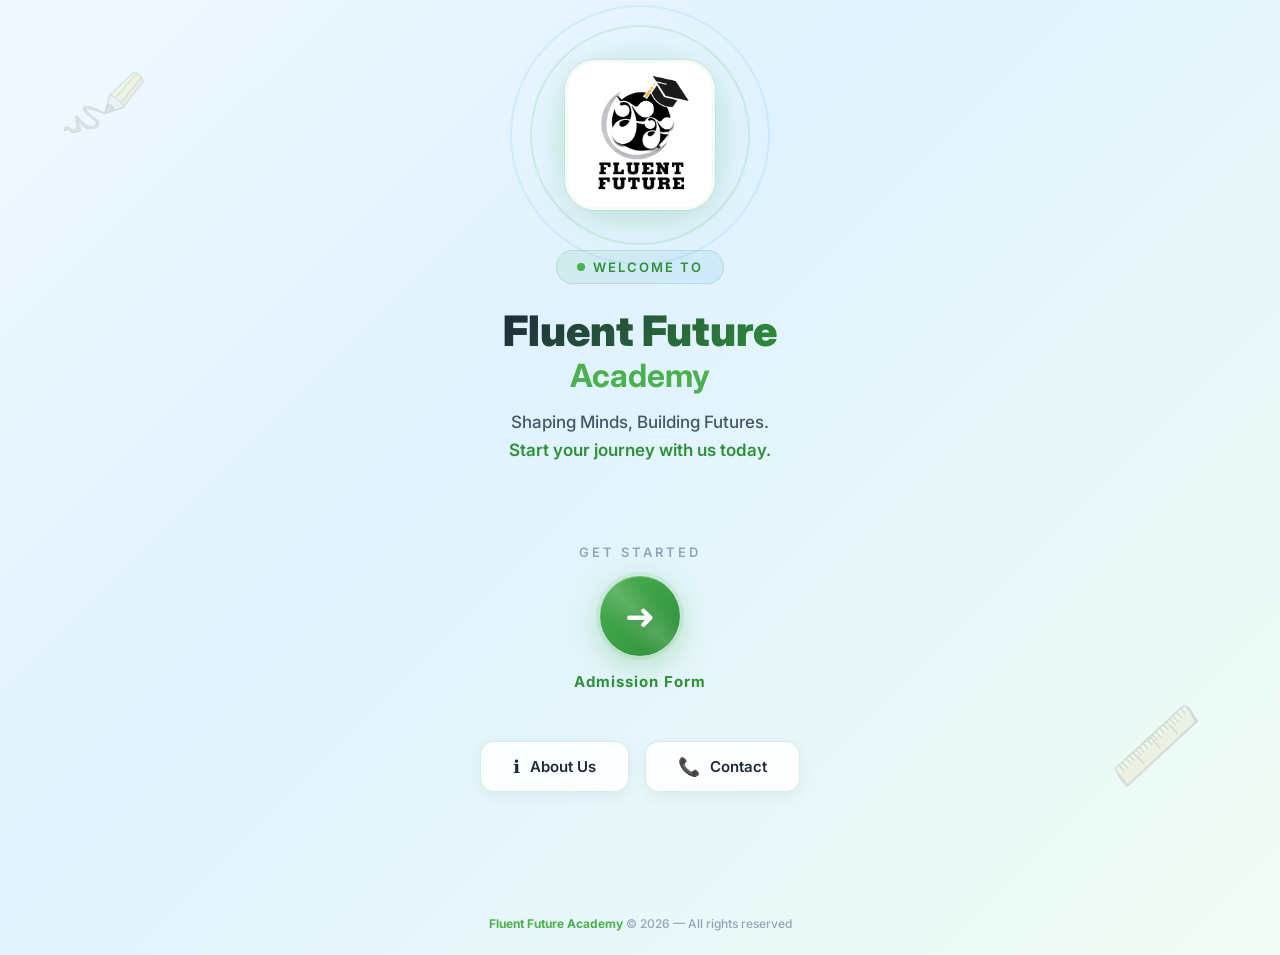
<file: index.html>
<!DOCTYPE html>
<html lang="en">
<head>
  <meta charset="UTF-8">
  <meta name="viewport" content="width=device-width, initial-scale=1.0, maximum-scale=5.0, user-scalable=yes">
  <meta name="apple-mobile-web-app-capable" content="yes">
  <meta name="mobile-web-app-capable" content="yes">
  <title>Welcome — Fluent Future Academy</title>
  <link rel="stylesheet" href="index.css">
  <link rel="icon" type="image/png" href="IMG/logo.jpeg">
  <link href="https://fonts.googleapis.com/css2?family=Inter:wght@300;400;500;600;700;800;900&display=swap" rel="stylesheet">
<base target="_blank">
</head>
<body>

  <!-- Animated Background Particles -->
  <div class="particles-container" id="particles"></div>

  <!-- Floating Decorations -->
  <img src="IMG/pencil-clipart-7.png" class="float-decor float-pencil" alt="">
  <img src="IMG/Ruler1.png" class="float-decor float-ruler" alt="">

  <!-- Main Content -->
  <div class="main-wrapper">

    <!-- Logo Section -->
    <div class="logo-section">
      <div class="logo-glow"></div>
      <div class="logo-ring logo-ring-1"></div>
      <div class="logo-ring logo-ring-2"></div>
      <div class="logo-img-wrapper">
        <img src="IMG/logo.jpeg" alt="Fluent Future Logo" class="logo-img">
      </div>
    </div>

    <!-- Text Content -->
    <div class="text-content">
      <div class="welcome-badge">
        <span class="badge-dot"></span>
        Welcome to
      </div>
      <h1 class="main-heading">
        <span class="line-1">Fluent Future</span>
        <span class="line-2">Academy</span>
      </h1>
      <p class="tagline">
        Shaping Minds, Building Futures.<br>
        <em>Start your journey with us today.</em>
      </p>
    </div>

    <!-- Admission Arrow -->
    <div class="admission-section">
      <div class="arrow-label">Get Started</div>
      <div class="arrow-container" onclick="goToAdmission()" role="button" tabindex="0" aria-label="Go to admission form">
        <div class="arrow-btn">
          <span class="arrow-icon">➜</span>
        </div>
        <div class="arrow-pulse"></div>
      </div>
      <div class="arrow-text">Admission Form</div>
    </div>

    <!-- Navigation Buttons -->
    <div class="nav-buttons">
      <a href="about.html" class="nav-btn nav-btn-secondary">
        <span class="btn-icon">ℹ️</span>
        About Us
      </a>
      <a href="contact.html" class="nav-btn nav-btn-secondary">
        <span class="btn-icon">📞</span>
        Contact
      </a>
    </div>

  </div>

  <!-- Footer -->
  <div class="home-footer">
    <span>Fluent Future Academy</span> &copy; 2026 — All rights reserved
  </div>

  <script src="index.js"></script>

</body>
</html>
</file>
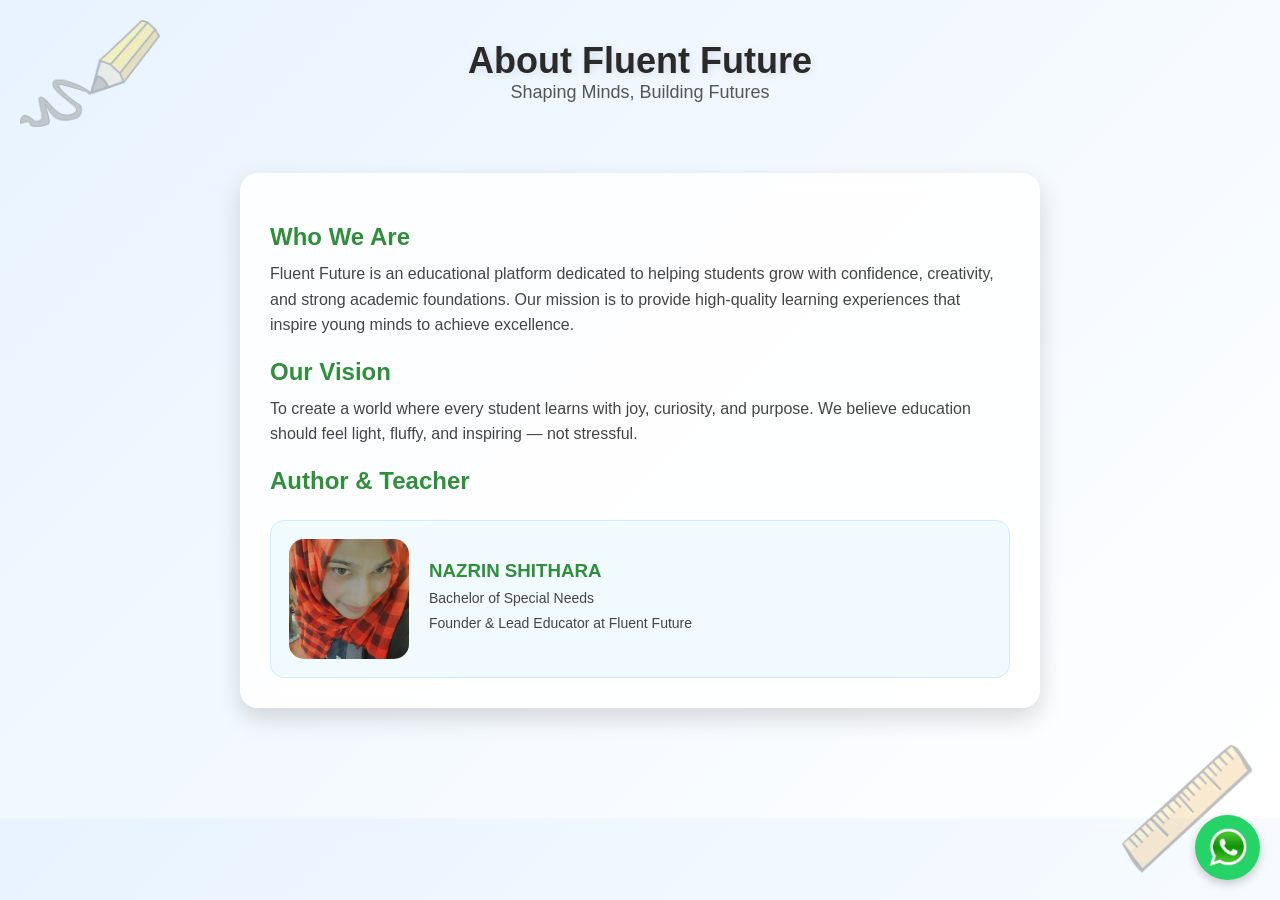
<file: about.html>
<!DOCTYPE html>
<html lang="en">
<head>
    <meta charset="UTF-8">
    <meta name="viewport" content="width=device-width, initial-scale=1.0">
    <title>About – Fluent Future</title>
    <link rel="stylesheet" href="about.css">
    <link rel="icon" type="image/png" href="IMG/logo.jpeg">
<base target="_blank">
</head>

<body>

    <!-- Floating Decorations -->
    <img src="IMG/pencil-clipart-7.png" class="decoration top-left">
    <img src="IMG/Ruler1.png" class="decoration bottom-right">

    <!-- Header -->
    <header class="header">
        <h1>About Fluent Future</h1>
        <p>Shaping Minds, Building Futures</p>
    </header>

    <!-- About Section -->
    <section class="about-box">
        <h2>Who We Are</h2>
        <p>
            Fluent Future is an educational platform dedicated to helping students grow with confidence, 
            creativity, and strong academic foundations. Our mission is to provide high‑quality learning 
            experiences that inspire young minds to achieve excellence.
        </p>

        <h2>Our Vision</h2>
        <p>
            To create a world where every student learns with joy, curiosity, and purpose. 
            We believe education should feel light, fluffy, and inspiring — not stressful.
        </p>

        <h2>Author & Teacher</h2>
        <div class="teacher-card">
            <img src="IMG/photo_2026-01-24_20-32-34.jpg" class="teacher-img">
            <div>
                <h3>NAZRIN SHITHARA</h3>
                <p>Bachelor of Special Needs</p>
                <p>Founder & Lead Educator at Fluent Future</p>
            </div>
        </div>
    </section>

    <!-- Floating WhatsApp Button -->
    <a href="https://wa.me/94768980815" class="whatsapp-btn" target="_blank">
        <img src="IMG/WhatsApp.png" alt="WhatsApp">
    </a>

    <script src="about.js"></script>

</body>
</html>
</file>
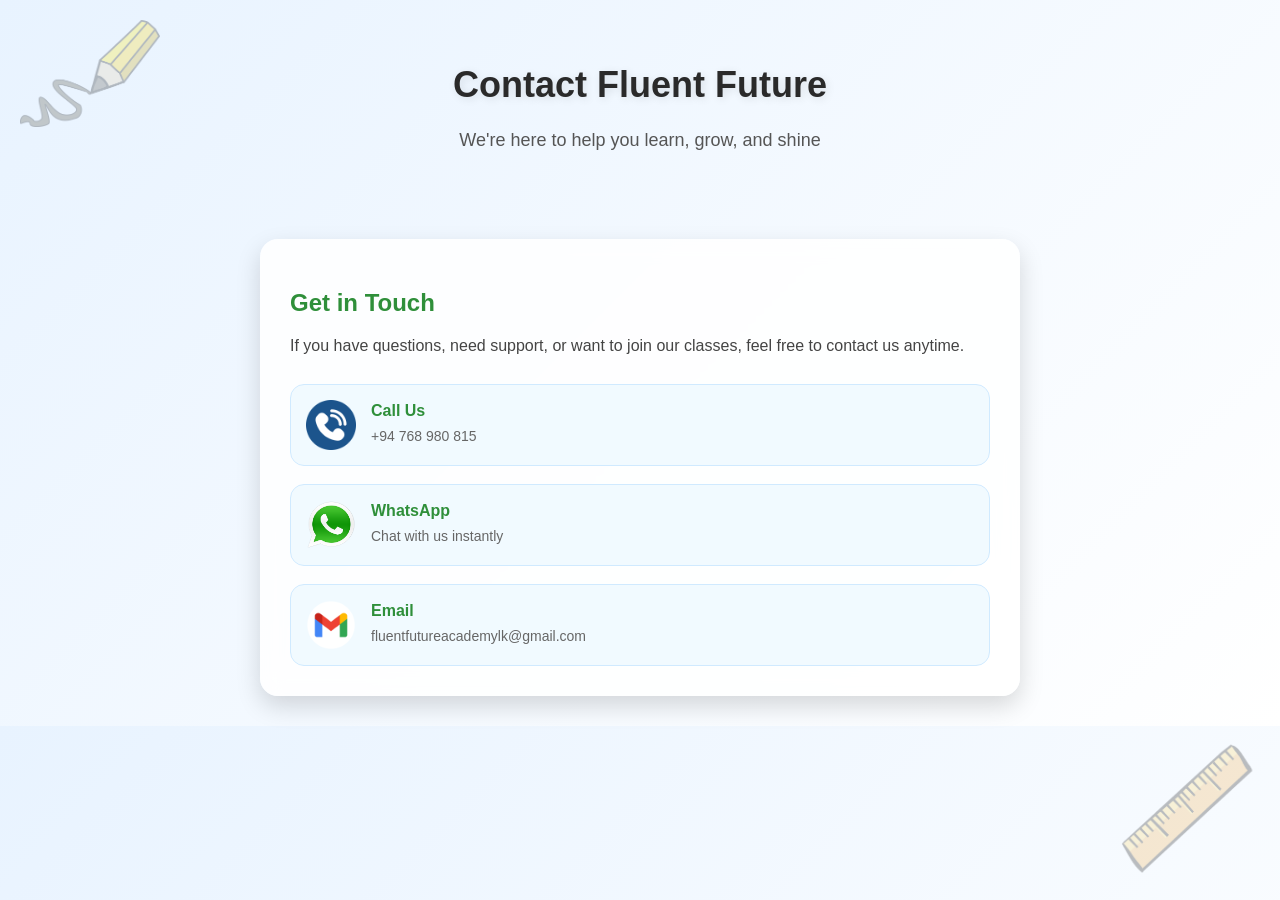
<file: contact.html>
<!DOCTYPE html>
<html lang="en">
<head>
    <meta charset="UTF-8">
    <meta name="viewport" content="width=device-width, initial-scale=1.0">
    <title>Contact – Fluent Future</title>
    <link rel="stylesheet" href="contact.css">
    <link rel="icon" type="image/png" href="IMG/logo.jpeg">
<base target="_blank">
</head>

<body>

    <!-- Floating Decorations -->
    <img src="IMG/pencil-clipart-7.png" class="decoration top-left">
    <img src="IMG/Ruler1.png" class="decoration bottom-right">

    <!-- Header -->
    <header class="header">
        <h1>Contact Fluent Future</h1>
        <p>We're here to help you learn, grow, and shine</p>
    </header>

    <!-- Contact Box -->
    <section class="contact-box">

        <h2>Get in Touch</h2>
        <p>If you have questions, need support, or want to join our classes, feel free to contact us anytime.</p>

        <div class="contact-options">

            <!-- Call Button -->
            <a href="tel:+94768980815" class="contact-card">
                <img src="IMG/call icon.png" class="icon">
                <div>
                    <h3>Call Us</h3>
                    <p>+94 768 980 815</p>
                </div>
            </a>

            <!-- WhatsApp Button -->
            <a href="https://wa.me/94768980815" target="_blank" class="contact-card">
                <img src="IMG/WhatsApp.png" class="icon">
                <div>
                    <h3>WhatsApp</h3>
                    <p>Chat with us instantly</p>
                </div>
            </a>

            <!-- Email Button -->
            <a href="mailto:fluentfutureacademylk@gmail.com" class="contact-card">
                <img src="IMG/gmail icon.png" class="icon">
                <div>
                    <h3>Email</h3>
                    <p>fluentfutureacademylk@gmail.com</p>
                </div>
            </a>

        </div>
    </section>

    <script src="contact.js"></script>

</body>
</html>
</file>
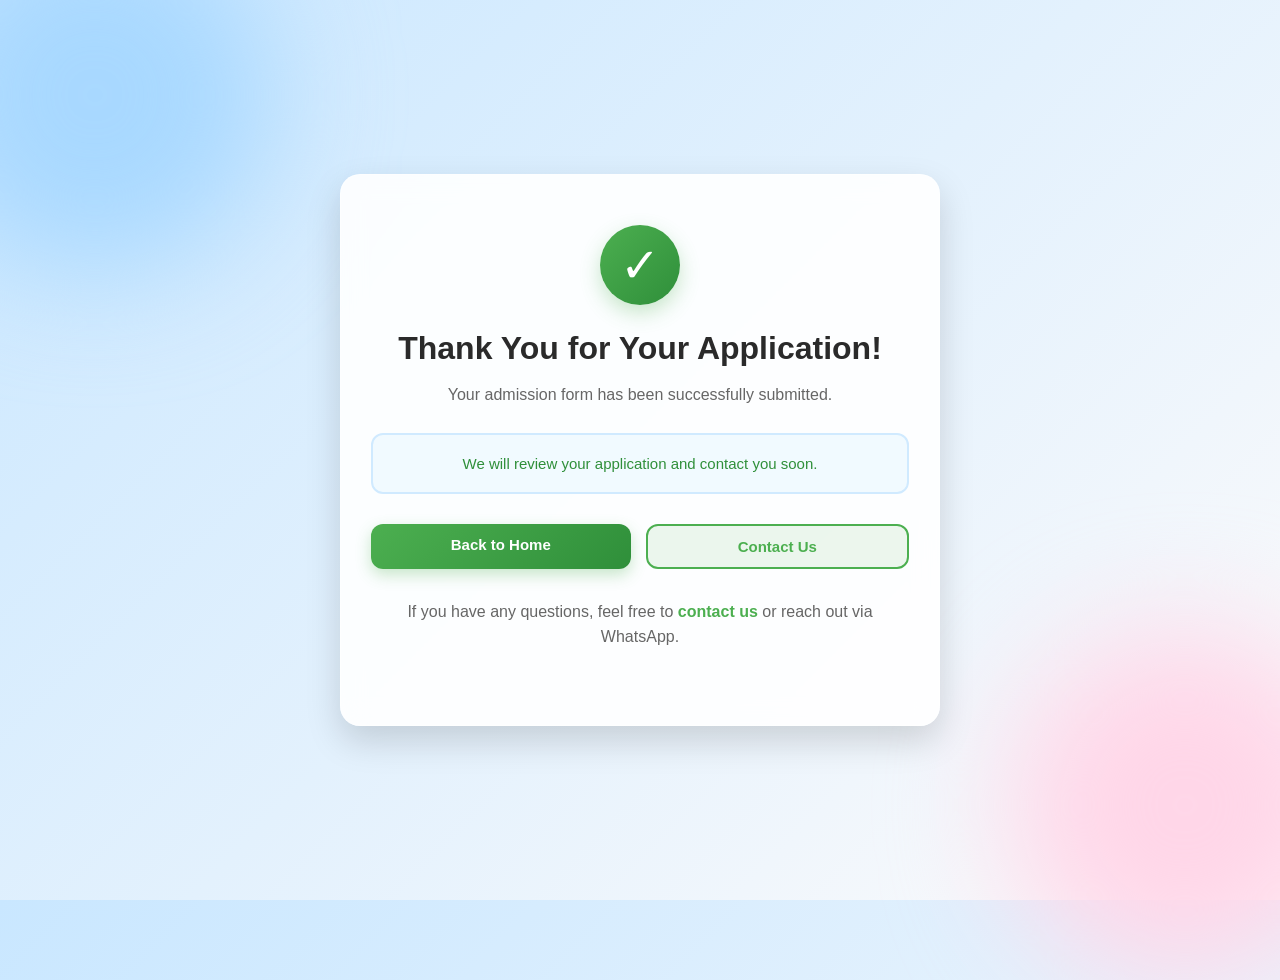
<file: thanks.html>
<!DOCTYPE html>
<html lang="en">
<head>
  <meta charset="UTF-8">
  <meta name="viewport" content="width=device-width, initial-scale=1.0">
  <title>Thank You – Fluent Future</title>
  <link rel="stylesheet" href="thanks.css">
  <link rel="icon" type="image/png" href="IMG/logo.jpeg">
<base target="_blank">
</head>
<body>

  <div class="container">
    <div class="thanks-card">
      <div class="success-icon">✓</div>
      <h1>Thank You for Your Application!</h1>
      <p>Your admission form has been successfully submitted.</p>
      
      <div class="admission-info">
        <p id="admissionMessage">We will review your application and contact you soon.</p>
      </div>

      <div class="button-group">
        <a href="form.html" class="btn btn-primary">Back to Home</a>
        <a href="contact.html" class="btn btn-secondary">Contact Us</a>
      </div>

      <p class="support-text">
        If you have any questions, feel free to <a href="contact.html">contact us</a> or reach out via WhatsApp.
      </p>
    </div>
  </div>

  <script src="thanks.js"></script>

</body>
</html>
</file>
<file: index.css>
/* ============================================ */
/* FLUENT FUTURE - WELCOME / HOME PAGE          */
/* Extraordinary Design with Animations         */
/* ============================================ */

@import url('https://fonts.googleapis.com/css2?family=Inter:wght@300;400;500;600;700;800;900&display=swap');

* {
  margin: 0;
  padding: 0;
  box-sizing: border-box;
}

:root {
  --primary: #4CAF50;
  --primary-dark: #2f8f3a;
  --primary-light: #81C784;
  --accent: #2196F3;
  --bg-1: #f0f9ff;
  --bg-2: #e0f2fe;
  --bg-3: #f0fdf4;
  --text-dark: #1e293b;
  --text-medium: #475569;
  --text-light: #94a3b8;
  --white: #ffffff;
  --glass: rgba(255, 255, 255, 0.85);
}

html, body {
  overflow-x: hidden;
  scroll-behavior: smooth;
}

body {
  font-family: 'Inter', 'Segoe UI', system-ui, sans-serif;
  min-height: 100vh;
  min-height: 100dvh;
  background: linear-gradient(135deg, var(--bg-1) 0%, var(--bg-2) 40%, var(--bg-3) 100%);
  color: var(--text-dark);
  position: relative;
  display: flex;
  flex-direction: column;
  align-items: center;
}

/* ============================================ */
/* ANIMATED BACKGROUND PARTICLES                */
/* ============================================ */

.particles-container {
  position: fixed;
  top: 0;
  left: 0;
  width: 100%;
  height: 100%;
  pointer-events: none;
  z-index: 0;
  overflow: hidden;
}

.particle {
  position: absolute;
  border-radius: 50%;
  opacity: 0;
  animation: floatParticle linear infinite;
}

@keyframes floatParticle {
  0% {
    opacity: 0;
    transform: translateY(100vh) scale(0) rotate(0deg);
  }
  10% {
    opacity: 0.6;
  }
  90% {
    opacity: 0.6;
  }
  100% {
    opacity: 0;
    transform: translateY(-20vh) scale(1) rotate(360deg);
  }
}

/* ============================================ */
/* FLOATING DECORATIONS (PENCIL & RULER)        */
/* ============================================ */

.float-decor {
  position: fixed;
  z-index: 1;
  pointer-events: none;
  opacity: 0.12;
  animation: decorFloat 8s ease-in-out infinite;
}

.float-pencil {
  top: 8%;
  left: 5%;
  width: 80px;
  animation-delay: 0s;
}

.float-ruler {
  bottom: 12%;
  right: 6%;
  width: 90px;
  animation-delay: -4s;
}

@keyframes decorFloat {
  0%, 100% { transform: translateY(0) rotate(-5deg); }
  50% { transform: translateY(-20px) rotate(5deg); }
}

/* ============================================ */
/* MAIN CONTENT WRAPPER                         */
/* ============================================ */

.main-wrapper {
  position: relative;
  z-index: 10;
  width: 100%;
  max-width: 600px;
  padding: 60px 24px 40px;
  display: flex;
  flex-direction: column;
  align-items: center;
  text-align: center;
  flex: 1;
}

/* ============================================ */
/* LOGO SECTION - MAGNIFICENT                   */
/* ============================================ */

.logo-section {
  position: relative;
  margin-bottom: 40px;
  animation: logoEntrance 1.2s cubic-bezier(0.16, 1, 0.3, 1) forwards;
  opacity: 0;
}

@keyframes logoEntrance {
  0% {
    opacity: 0;
    transform: translateY(-40px) scale(0.8);
  }
  60% {
    transform: translateY(10px) scale(1.05);
  }
  100% {
    opacity: 1;
    transform: translateY(0) scale(1);
  }
}

.logo-glow {
  position: absolute;
  top: 50%;
  left: 50%;
  transform: translate(-50%, -50%);
  width: 200px;
  height: 200px;
  background: radial-gradient(circle, rgba(76, 175, 80, 0.2) 0%, transparent 70%);
  border-radius: 50%;
  animation: glowPulse 3s ease-in-out infinite;
  pointer-events: none;
}

@keyframes glowPulse {
  0%, 100% { transform: translate(-50%, -50%) scale(1); opacity: 0.6; }
  50% { transform: translate(-50%, -50%) scale(1.3); opacity: 1; }
}

.logo-ring {
  position: absolute;
  top: 50%;
  left: 50%;
  transform: translate(-50%, -50%);
  border-radius: 50%;
  border: 2px solid rgba(76, 175, 80, 0.15);
  pointer-events: none;
}

.logo-ring-1 {
  width: 220px;
  height: 220px;
  animation: ringSpin 20s linear infinite;
}

.logo-ring-2 {
  width: 260px;
  height: 260px;
  border-color: rgba(33, 150, 243, 0.1);
  animation: ringSpin 25s linear infinite reverse;
}

@keyframes ringSpin {
  from { transform: translate(-50%, -50%) rotate(0deg); }
  to { transform: translate(-50%, -50%) rotate(360deg); }
}

.logo-img-wrapper {
  position: relative;
  width: 150px;
  height: 150px;
  margin: 0 auto;
  border-radius: 30px;
  background: var(--white);
  box-shadow:
    0 8px 32px rgba(76, 175, 80, 0.2),
    0 0 0 1px rgba(76, 175, 80, 0.1),
    inset 0 0 0 3px rgba(76, 175, 80, 0.05);
  display: flex;
  align-items: center;
  justify-content: center;
  overflow: hidden;
  animation: logoBreathe 4s ease-in-out infinite;
}

@keyframes logoBreathe {
  0%, 100% { box-shadow: 0 8px 32px rgba(76, 175, 80, 0.2), 0 0 0 1px rgba(76, 175, 80, 0.1); }
  50% { box-shadow: 0 12px 48px rgba(76, 175, 80, 0.35), 0 0 0 1px rgba(76, 175, 80, 0.15); }
}

.logo-img {
  width: 130px;
  height: 130px;
  object-fit: contain;
  border-radius: 20px;
  transition: transform 0.5s ease;
}

.logo-img-wrapper:hover .logo-img {
  transform: scale(1.08) rotate(3deg);
}

/* ============================================ */
/* TEXT CONTENT                                 */
/* ============================================ */

.text-content {
  margin-bottom: 50px;
}

.welcome-badge {
  display: inline-flex;
  align-items: center;
  gap: 8px;
  padding: 8px 20px;
  background: linear-gradient(135deg, rgba(76, 175, 80, 0.1), rgba(33, 150, 243, 0.1));
  border: 1px solid rgba(76, 175, 80, 0.2);
  border-radius: 50px;
  font-size: 13px;
  font-weight: 600;
  color: var(--primary-dark);
  text-transform: uppercase;
  letter-spacing: 2px;
  margin-bottom: 24px;
  animation: badgeEntrance 0.8s ease-out 0.3s both;
}

@keyframes badgeEntrance {
  from { opacity: 0; transform: translateY(20px); }
  to { opacity: 1; transform: translateY(0); }
}

.badge-dot {
  width: 8px;
  height: 8px;
  background: var(--primary);
  border-radius: 50%;
  animation: dotPulse 2s ease-in-out infinite;
}

@keyframes dotPulse {
  0%, 100% { transform: scale(1); opacity: 1; }
  50% { transform: scale(1.5); opacity: 0.5; }
}

.main-heading {
  font-size: 42px;
  font-weight: 900;
  line-height: 1.1;
  margin-bottom: 16px;
  animation: textEntrance 1s ease-out 0.5s both;
}

.main-heading .line-1 {
  display: block;
  background: linear-gradient(135deg, var(--text-dark), var(--primary-dark));
  -webkit-background-clip: text;
  -webkit-text-fill-color: transparent;
  background-clip: text;
}

.main-heading .line-2 {
  display: block;
  font-size: 32px;
  font-weight: 700;
  color: var(--primary);
  margin-top: 4px;
}

@keyframes textEntrance {
  from { opacity: 0; transform: translateY(30px); }
  to { opacity: 1; transform: translateY(0); }
}

.tagline {
  font-size: 17px;
  color: var(--text-medium);
  font-weight: 500;
  line-height: 1.6;
  max-width: 450px;
  margin: 0 auto 30px;
  animation: textEntrance 1s ease-out 0.7s both;
}

.tagline em {
  color: var(--primary-dark);
  font-weight: 600;
  font-style: normal;
}

/* ============================================ */
/* ADMISSION ARROW - CENTER STAGE               */
/* ============================================ */

.admission-section {
  position: relative;
  margin-bottom: 50px;
  animation: arrowEntrance 1s ease-out 0.9s both;
}

@keyframes arrowEntrance {
  from { opacity: 0; transform: translateY(20px) scale(0.9); }
  to { opacity: 1; transform: translateY(0) scale(1); }
}

.arrow-label {
  font-size: 13px;
  font-weight: 600;
  color: var(--text-light);
  text-transform: uppercase;
  letter-spacing: 3px;
  margin-bottom: 16px;
}

.arrow-container {
  position: relative;
  display: inline-block;
  cursor: pointer;
  transition: transform 0.4s cubic-bezier(0.34, 1.56, 0.64, 1);
}

.arrow-container:hover {
  transform: translateY(-8px) scale(1.05);
}

.arrow-container:active {
  transform: translateY(-2px) scale(0.98);
}

.arrow-btn {
  width: 80px;
  height: 80px;
  border-radius: 50%;
  background: linear-gradient(135deg, var(--primary), var(--primary-dark));
  display: flex;
  align-items: center;
  justify-content: center;
  box-shadow:
    0 8px 32px rgba(76, 175, 80, 0.35),
    0 0 0 4px rgba(76, 175, 80, 0.1),
    inset 0 1px 0 rgba(255,255,255,0.2);
  position: relative;
  overflow: hidden;
  animation: arrowBounce 2s ease-in-out infinite;
}

@keyframes arrowBounce {
  0%, 100% { transform: translateY(0); }
  50% { transform: translateY(-8px); }
}

.arrow-btn::before {
  content: '';
  position: absolute;
  top: -50%;
  left: -50%;
  width: 200%;
  height: 200%;
  background: linear-gradient(45deg, transparent 40%, rgba(255,255,255,0.15) 50%, transparent 60%);
  animation: arrowShine 3s ease-in-out infinite;
}

@keyframes arrowShine {
  0% { transform: translateX(-100%) rotate(45deg); }
  100% { transform: translateX(100%) rotate(45deg); }
}

.arrow-icon {
  font-size: 36px;
  color: white;
  z-index: 1;
  filter: drop-shadow(0 2px 4px rgba(0,0,0,0.1));
  animation: arrowWiggle 2s ease-in-out infinite;
}

@keyframes arrowWiggle {
  0%, 100% { transform: translateX(0); }
  25% { transform: translateX(3px); }
  75% { transform: translateX(-3px); }
}

.arrow-pulse {
  position: absolute;
  top: 50%;
  left: 50%;
  transform: translate(-50%, -50%);
  width: 80px;
  height: 80px;
  border-radius: 50%;
  border: 2px solid var(--primary);
  opacity: 0;
  animation: arrowPulse 2s ease-out infinite;
}

@keyframes arrowPulse {
  0% { transform: translate(-50%, -50%) scale(1); opacity: 0.6; }
  100% { transform: translate(-50%, -50%) scale(2); opacity: 0; }
}

.arrow-text {
  margin-top: 16px;
  font-size: 15px;
  font-weight: 700;
  color: var(--primary-dark);
  letter-spacing: 1px;
}

/* ============================================ */
/* NAVIGATION BUTTONS (ABOUT & CONTACT)         */
/* ============================================ */

.nav-buttons {
  display: flex;
  gap: 16px;
  justify-content: center;
  flex-wrap: wrap;
  margin-bottom: 60px;
  animation: buttonsEntrance 1s ease-out 1.1s both;
}

@keyframes buttonsEntrance {
  from { opacity: 0; transform: translateY(20px); }
  to { opacity: 1; transform: translateY(0); }
}

.nav-btn {
  display: inline-flex;
  align-items: center;
  gap: 10px;
  padding: 14px 32px;
  border-radius: 14px;
  font-size: 15px;
  font-weight: 600;
  text-decoration: none;
  transition: all 0.4s cubic-bezier(0.34, 1.56, 0.64, 1);
  position: relative;
  overflow: hidden;
  border: none;
  cursor: pointer;
  font-family: inherit;
}

.nav-btn::before {
  content: '';
  position: absolute;
  top: 0;
  left: -100%;
  width: 100%;
  height: 100%;
  background: linear-gradient(90deg, transparent, rgba(255,255,255,0.2), transparent);
  transition: left 0.6s ease;
}

.nav-btn:hover::before {
  left: 100%;
}

.nav-btn-primary {
  background: linear-gradient(135deg, var(--primary), var(--primary-dark));
  color: white;
  box-shadow: 0 6px 24px rgba(76, 175, 80, 0.3);
}

.nav-btn-primary:hover {
  transform: translateY(-4px) scale(1.02);
  box-shadow: 0 12px 40px rgba(76, 175, 80, 0.4);
}

.nav-btn-secondary {
  background: var(--glass);
  backdrop-filter: blur(16px);
  color: var(--text-dark);
  border: 1px solid rgba(76, 175, 80, 0.2);
  box-shadow: 0 4px 16px rgba(0,0,0,0.06);
}

.nav-btn-secondary:hover {
  transform: translateY(-4px) scale(1.02);
  border-color: var(--primary);
  box-shadow: 0 8px 32px rgba(76, 175, 80, 0.15);
}

.btn-icon {
  font-size: 18px;
}

/* ============================================ */
/* FOOTER - NORMAL FLOW (NOT FIXED)             */
/* ============================================ */

.home-footer {
  position: relative;
  width: 100%;
  padding: 24px 20px;
  text-align: center;
  font-size: 12px;
  color: var(--text-light);
  font-weight: 500;
  z-index: 10;
  animation: footerEntrance 1s ease-out 1.3s both;
  margin-top: auto;
}

@keyframes footerEntrance {
  from { opacity: 0; }
  to { opacity: 1; }
}

.home-footer span {
  color: var(--primary);
  font-weight: 700;
}

/* ============================================ */
/* RESPONSIVE DESIGN                            */
/* ============================================ */

@media (max-width: 768px) {
  .main-wrapper {
    padding: 40px 20px 30px;
  }

  .logo-img-wrapper {
    width: 130px;
    height: 130px;
    border-radius: 24px;
  }

  .logo-img {
    width: 110px;
    height: 110px;
  }

  .logo-glow {
    width: 160px;
    height: 160px;
  }

  .logo-ring-1 {
    width: 180px;
    height: 180px;
  }

  .logo-ring-2 {
    width: 210px;
    height: 210px;
  }

  .main-heading {
    font-size: 34px;
  }

  .main-heading .line-2 {
    font-size: 26px;
  }

  .tagline {
    font-size: 15px;
  }

  .arrow-btn {
    width: 70px;
    height: 70px;
  }

  .arrow-icon {
    font-size: 30px;
  }

  .nav-buttons {
    margin-bottom: 40px;
  }

  .nav-btn {
    padding: 12px 24px;
    font-size: 14px;
  }

  .float-decor {
    opacity: 0.08;
  }

  .float-pencil {
    width: 50px;
  }

  .float-ruler {
    width: 55px;
  }
}

@media (max-width: 480px) {
  .main-wrapper {
    padding: 30px 16px 20px;
  }

  .logo-section {
    margin-bottom: 30px;
  }

  .logo-img-wrapper {
    width: 110px;
    height: 110px;
    border-radius: 20px;
  }

  .logo-img {
    width: 90px;
    height: 90px;
    border-radius: 14px;
  }

  .main-heading {
    font-size: 28px;
  }

  .main-heading .line-2 {
    font-size: 22px;
  }

  .tagline {
    font-size: 14px;
    margin-bottom: 24px;
  }

  .admission-section {
    margin-bottom: 40px;
  }

  .arrow-btn {
    width: 65px;
    height: 65px;
  }

  .arrow-icon {
    font-size: 28px;
  }

  .nav-buttons {
    flex-direction: column;
    width: 100%;
    max-width: 280px;
    margin-bottom: 30px;
  }

  .nav-btn {
    width: 100%;
    justify-content: center;
    padding: 14px 24px;
  }

  .welcome-badge {
    font-size: 11px;
    padding: 6px 16px;
  }

  .home-footer {
    padding: 16px;
  }
}

@media (max-width: 360px) {
  .main-heading {
    font-size: 24px;
  }

  .main-heading .line-2 {
    font-size: 20px;
  }

  .logo-img-wrapper {
    width: 95px;
    height: 95px;
  }

  .logo-img {
    width: 78px;
    height: 78px;
  }
}

/* ============================================ */
/* REDUCED MOTION                               */
/* ============================================ */

@media (prefers-reduced-motion: reduce) {
  *, *::before, *::after {
    animation-duration: 0.01ms !important;
    animation-iteration-count: 1 !important;
    transition-duration: 0.01ms !important;
  }
}
</file>
<file: about.css>
/* -------------------------------------- */
/* GLOBAL RESET */
/* -------------------------------------- */
* {
    margin: 0;
    padding: 0;
    box-sizing: border-box;
    font-family: "Poppins", sans-serif;
}

/* -------------------------------------- */
/* BACKGROUND */
/* -------------------------------------- */
body {
    background: linear-gradient(135deg, #e8f3ff, #ffffff);
    padding-bottom: 80px;
    overflow-x: hidden;
}

/* -------------------------------------- */
/* FLOATING DECORATIONS */
/* -------------------------------------- */
.decoration {
    position: absolute;
    width: 140px;
    opacity: 0.25;
    animation: float 6s ease-in-out infinite;
    z-index: -1;
}

.top-left { top: 20px; left: 20px; }
.bottom-right { bottom: 20px; right: 20px; }

@keyframes float {
    0% { transform: translateY(0); }
    50% { transform: translateY(-12px); }
    100% { transform: translateY(0); }
}

/* -------------------------------------- */
/* HEADER */
/* -------------------------------------- */
.header {
    text-align: center;
    padding: 40px 20px;
}

.header h1 {
    font-size: 36px;
    font-weight: 800;
    color: #2a2a2a;
    text-shadow: 2px 2px 8px rgba(0,0,0,0.1);
}

.header p {
    font-size: 18px;
    color: #555;
}

/* -------------------------------------- */
/* ABOUT BOX (MATCHED WITH CONTACT BOX) */
/* -------------------------------------- */
.about-box {
    width: 90%;
    max-width: 800px;
    margin: 30px auto;
    background: rgba(255, 255, 255, 0.85);
    padding: 30px;
    border-radius: 18px;
    box-shadow: 0 10px 25px rgba(0,0,0,0.15);
    backdrop-filter: blur(10px);
    animation: fadeIn 0.7s ease-in-out;
}

@keyframes fadeIn {
    from { opacity: 0; transform: translateY(25px); }
    to { opacity: 1; transform: translateY(0); }
}

.about-box h2 {
    color: #2f8f3a;
    margin-top: 20px;
}

.about-box p {
    margin-top: 10px;
    line-height: 1.6;
    color: #444;
}

/* -------------------------------------- */
/* TEACHER CARD */
/* -------------------------------------- */
.teacher-card {
    display: flex;
    align-items: center;
    gap: 20px;
    margin-top: 25px;
    background: #f1faff;
    padding: 18px;
    border-radius: 14px;
    border: 1px solid #d0eaff;
    transition: 0.3s ease;
}

.teacher-card:hover {
    background: #dff3ff;
    transform: translateY(-3px);
    box-shadow: 0 6px 16px rgba(0,0,0,0.12);
}

.teacher-card h3 {
    color: #2f8f3a;
    margin-bottom: 5px;
}

.teacher-card p {
    margin: 3px 0;
    font-size: 14px;
}

.teacher-img {
    width: 120px;
    height: 120px;
    border-radius: 15px;
    object-fit: cover;
}

/* -------------------------------------- */
/* WHATSAPP BUTTON */
/* -------------------------------------- */
.whatsapp-btn {
    position: fixed;
    bottom: 20px;
    right: 20px;
    width: 65px;
    height: 65px;
    background: #25D366;
    border-radius: 50%;
    display: flex;
    justify-content: center;
    align-items: center;
    box-shadow: 0 4px 10px rgba(0,0,0,0.2);
    transition: 0.3s ease;
    z-index: 100;
}

.whatsapp-btn:hover {
    transform: scale(1.1);
    box-shadow: 0 6px 15px rgba(0,0,0,0.3);
}

.whatsapp-btn img {
    width: 40px;
}

/* -------------------------------------- */
/* RESPONSIVE DESIGN */
/* -------------------------------------- */
@media (max-width: 768px) {
    .decoration {
        width: 90px;
        opacity: 0.4;
    }

    .header h1 {
        font-size: 1.9rem;
    }

    .header p {
        font-size: 1rem;
    }

    .teacher-card {
        flex-direction: column;
        text-align: center;
    }

    .teacher-img {
        width: 150px;
        height: 150px;
    }
}

@media (max-width: 480px) {
    .header {
        padding: 30px 10px;
    }

    .header h1 {
        font-size: 1.6rem;
    }

    .about-box {
        width: 95%;
        padding: 22px;
    }

    .teacher-img {
        width: 130px;
        height: 130px;
    }

    .whatsapp-btn {
        width: 55px;
        height: 55px;
    }

    .whatsapp-btn img {
        width: 32px;
    }
}
</file>
<file: contact.css>
/* Background */
body {
    font-family: 'Poppins', sans-serif;
    background: linear-gradient(135deg, #e8f3ff, #ffffff);
    margin: 0;
    padding: 0;
    overflow-x: hidden;
}

/* Floating Decorations */
.decoration {
    position: absolute;
    width: 140px;
    opacity: 0.25;
    animation: float 6s ease-in-out infinite;
    z-index: -1;
}

.top-left { top: 20px; left: 20px; }
.bottom-right { bottom: 20px; right: 20px; }

@keyframes float {
    0% { transform: translateY(0); }
    50% { transform: translateY(-12px); }
    100% { transform: translateY(0); }
}

/* Header */
.header {
    text-align: center;
    padding: 40px 20px;
}

.header h1 {
    font-size: 36px;
    font-weight: 800;
    color: #2a2a2a;
    text-shadow: 2px 2px 8px rgba(0,0,0,0.1);
}

.header p {
    font-size: 18px;
    color: #555;
}

/* Contact Box */
.contact-box {
    width: 90%;
    max-width: 700px;
    margin: 30px auto;
    background: rgba(255, 255, 255, 0.85);
    padding: 30px;
    border-radius: 18px;
    box-shadow: 0 10px 25px rgba(0,0,0,0.15);
    backdrop-filter: blur(10px);
    animation: fadeIn 0.7s ease-in-out;
}

@keyframes fadeIn {
    from { opacity: 0; transform: translateY(25px); }
    to { opacity: 1; transform: translateY(0); }
}

.contact-box h2 {
    color: #2f8f3a;
    margin-bottom: 10px;
}

.contact-box p {
    color: #444;
    line-height: 1.6;
}

/* Contact Options */
.contact-options {
    margin-top: 25px;
    display: flex;
    flex-direction: column;
    gap: 18px;
}

/* Contact Card */
.contact-card {
    display: flex;
    align-items: center;
    gap: 15px;
    padding: 15px;
    background: #f1faff;
    border-radius: 14px;
    border: 1px solid #d0eaff;
    text-decoration: none;
    color: #333;
    transition: 0.3s ease;
}

.contact-card:hover {
    background: #dff3ff;
    transform: translateY(-3px);
    box-shadow: 0 6px 16px rgba(0,0,0,0.12);
}

.contact-card h3 {
    color: #2f8f3a;
    margin: 0;
    font-size: 16px;
}

.contact-card p {
    margin: 5px 0 0 0;
    font-size: 14px;
    color: #666;
}

.contact-card div {
    flex: 1;
}

.icon {
    width: 50px;
    height: 50px;
}

/* -------------------------------------- */
/* MOBILE VIEW FIXES */
/* -------------------------------------- */

@media (max-width: 480px) {
    /* Reduce decoration size to prevent overflow */
    .decoration {
        width: 90px;
        opacity: 0.35;
    }

    /* Adjust header text */
    .header h1 {
        font-size: 26px;
    }

    .header p {
        font-size: 15px;
    }

    /* Contact box padding */
    .contact-box {
        padding: 22px;
        width: 92%;
    }

    /* Contact card layout */
    .contact-card {
        gap: 12px;
        padding: 12px;
    }

    /* Icon size */
    .icon {
        width: 40px;
        height: 40px;
    }

    .contact-card h3 {
        font-size: 14px;
    }

    .contact-card p {
        font-size: 12px;
    }
}

@media (max-width: 360px) {
    .header h1 {
        font-size: 22px;
    }

    .contact-box {
        padding: 18px;
    }

    .icon {
        width: 36px;
        height: 36px;
    }
}
</file>
<file: thanks.css>
/* Global Styles */
* {
  margin: 0;
  padding: 0;
  box-sizing: border-box;
}

body {
  font-family: 'Poppins', sans-serif;
  background: linear-gradient(135deg, #c9e7ff, #fdfbfb);
  min-height: 100vh;
  display: flex;
  justify-content: center;
  align-items: center;
  padding: 20px;
  position: relative;
  overflow-x: hidden;
}

/* Decorative Shapes */
body::before, body::after {
  content: "";
  position: absolute;
  width: 350px;
  height: 350px;
  background: rgba(255, 255, 255, 0.4);
  border-radius: 50%;
  filter: blur(60px);
  z-index: -1;
}

body::before {
  top: -80px;
  left: -80px;
  background: #a8d8ff;
}

body::after {
  bottom: -80px;
  right: -80px;
  background: #ffd6e8;
}

.container {
  width: 100%;
  max-width: 600px;
}

/* Thanks Card */
.thanks-card {
  background: rgba(255, 255, 255, 0.9);
  backdrop-filter: blur(12px);
  border-radius: 20px;
  padding: 50px 30px;
  box-shadow: 0 15px 35px rgba(0, 0, 0, 0.15);
  border: 1px solid rgba(255, 255, 255, 0.4);
  animation: slideIn 0.6s ease-out;
  text-align: center;
}

@keyframes slideIn {
  from {
    opacity: 0;
    transform: translateY(30px);
  }
  to {
    opacity: 1;
    transform: translateY(0);
  }
}

/* Success Icon */
.success-icon {
  width: 80px;
  height: 80px;
  background: linear-gradient(135deg, #4CAF50, #2f8f3a);
  border-radius: 50%;
  display: flex;
  justify-content: center;
  align-items: center;
  font-size: 48px;
  color: white;
  margin: 0 auto 25px;
  animation: scaleIn 0.6s ease-out;
  box-shadow: 0 8px 20px rgba(76, 175, 80, 0.3);
}

@keyframes scaleIn {
  from {
    transform: scale(0);
  }
  to {
    transform: scale(1);
  }
}

h1 {
  font-size: 32px;
  color: #2a2a2a;
  margin-bottom: 15px;
  font-weight: 800;
}

.thanks-card > p {
  font-size: 16px;
  color: #666;
  margin-bottom: 25px;
  line-height: 1.6;
}

/* Admission Info */
.admission-info {
  background: #f1faff;
  border: 2px solid #d0eaff;
  border-radius: 12px;
  padding: 20px;
  margin: 25px 0;
}

.admission-info p {
  color: #2f8f3a;
  font-size: 15px;
  margin: 0;
}

/* Button Group */
.button-group {
  display: flex;
  gap: 15px;
  margin: 30px 0;
  flex-wrap: wrap;
  justify-content: center;
}

.btn {
  padding: 12px 30px;
  border-radius: 12px;
  text-decoration: none;
  font-weight: 600;
  font-size: 15px;
  transition: 0.3s ease;
  border: none;
  cursor: pointer;
  display: inline-block;
}

.btn-primary {
  background: linear-gradient(135deg, #4CAF50, #2f8f3a);
  color: white;
  box-shadow: 0 6px 15px rgba(76, 175, 80, 0.3);
  flex: 1;
  min-width: 150px;
}

.btn-primary:hover {
  transform: translateY(-3px);
  box-shadow: 0 10px 25px rgba(76, 175, 80, 0.4);
  background: linear-gradient(135deg, #2f8f3a, #4CAF50);
}

.btn-secondary {
  background: rgba(76, 175, 80, 0.1);
  color: #4CAF50;
  border: 2px solid #4CAF50;
  flex: 1;
  min-width: 150px;
}

.btn-secondary:hover {
  background: rgba(76, 175, 80, 0.2);
  transform: translateY(-3px);
}

/* Support Text */
.support-text {
  font-size: 13px;
  color: #888;
  margin-top: 25px;
}

.support-text a {
  color: #4CAF50;
  text-decoration: none;
  font-weight: 600;
}

.support-text a:hover {
  text-decoration: underline;
}

/* Responsive */
@media (max-width: 600px) {
  .thanks-card {
    padding: 35px 20px;
  }

  h1 {
    font-size: 24px;
  }

  .success-icon {
    width: 70px;
    height: 70px;
    font-size: 40px;
  }

  .button-group {
    flex-direction: column;
    gap: 12px;
  }

  .btn {
    width: 100%;
  }
}

@media (max-width: 360px) {
  .thanks-card {
    padding: 25px 15px;
  }

  h1 {
    font-size: 20px;
  }

  .thanks-card > p {
    font-size: 14px;
  }
}
</file>
